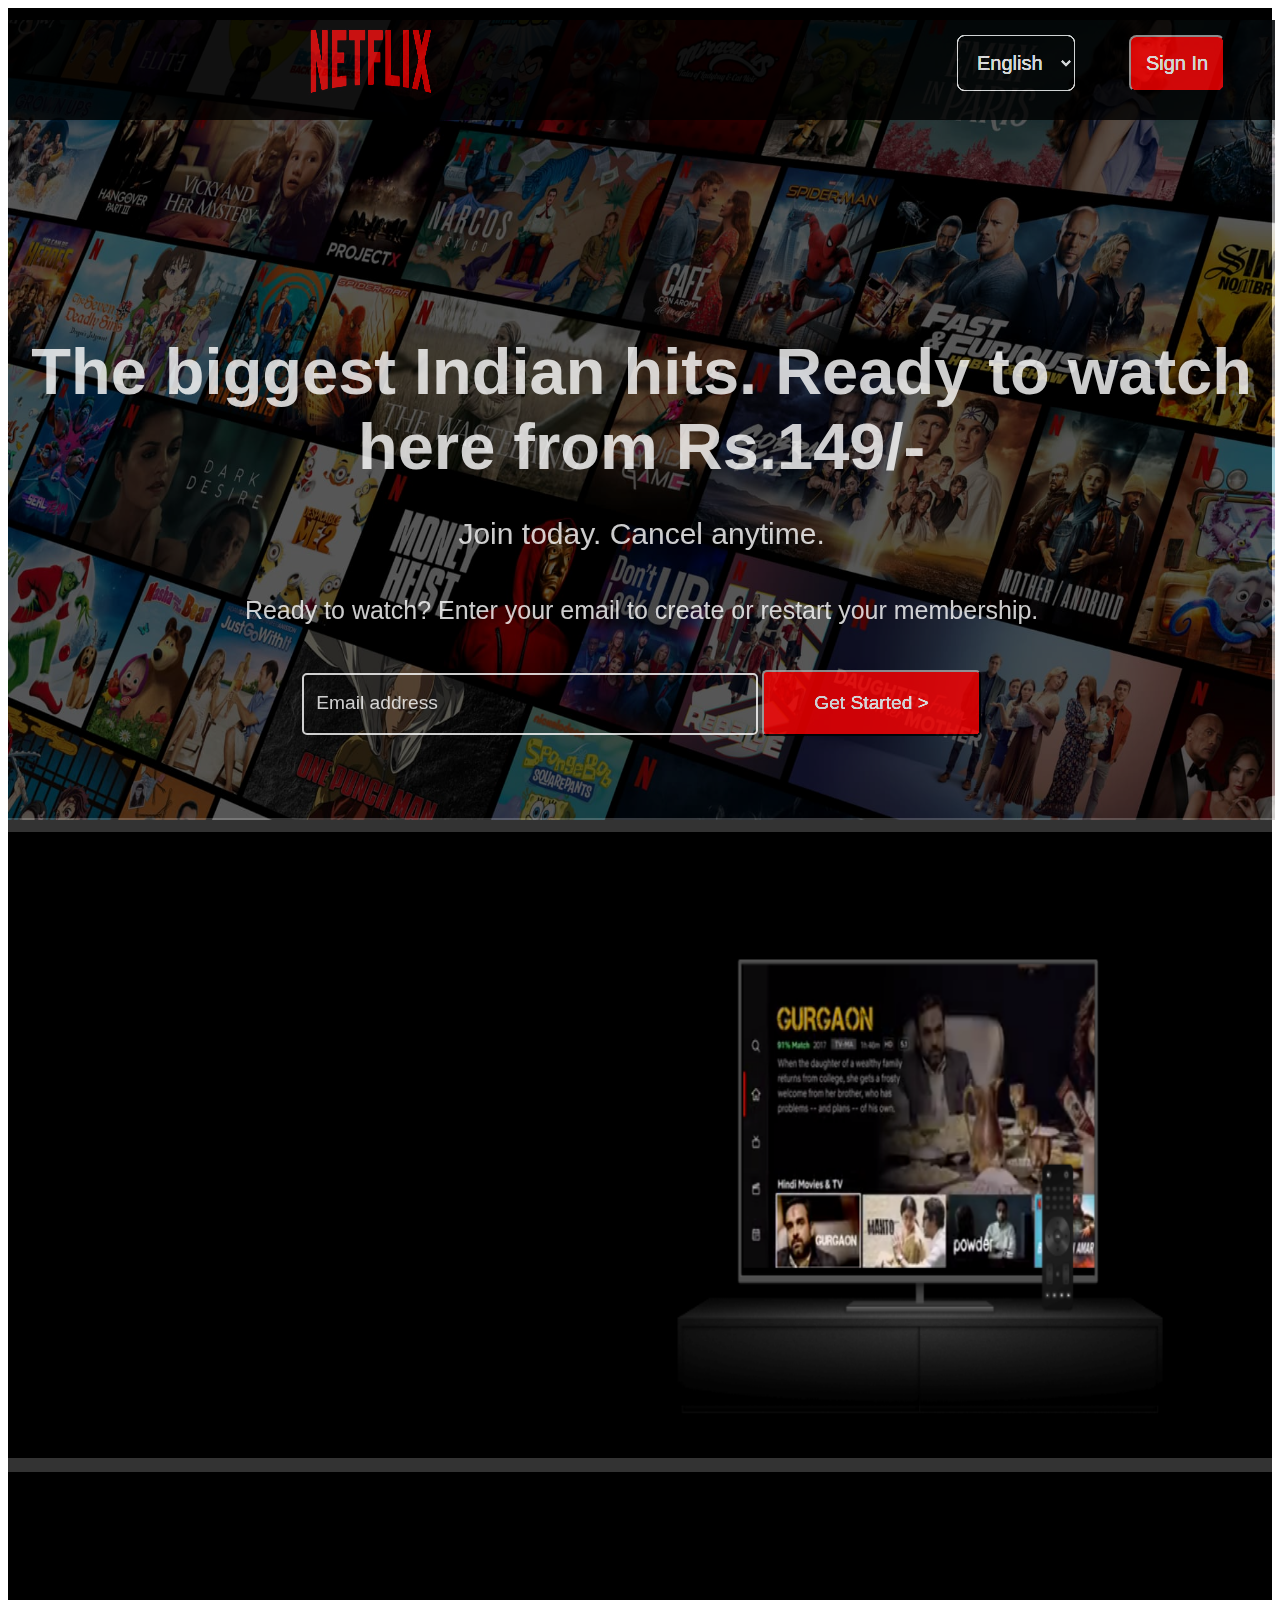
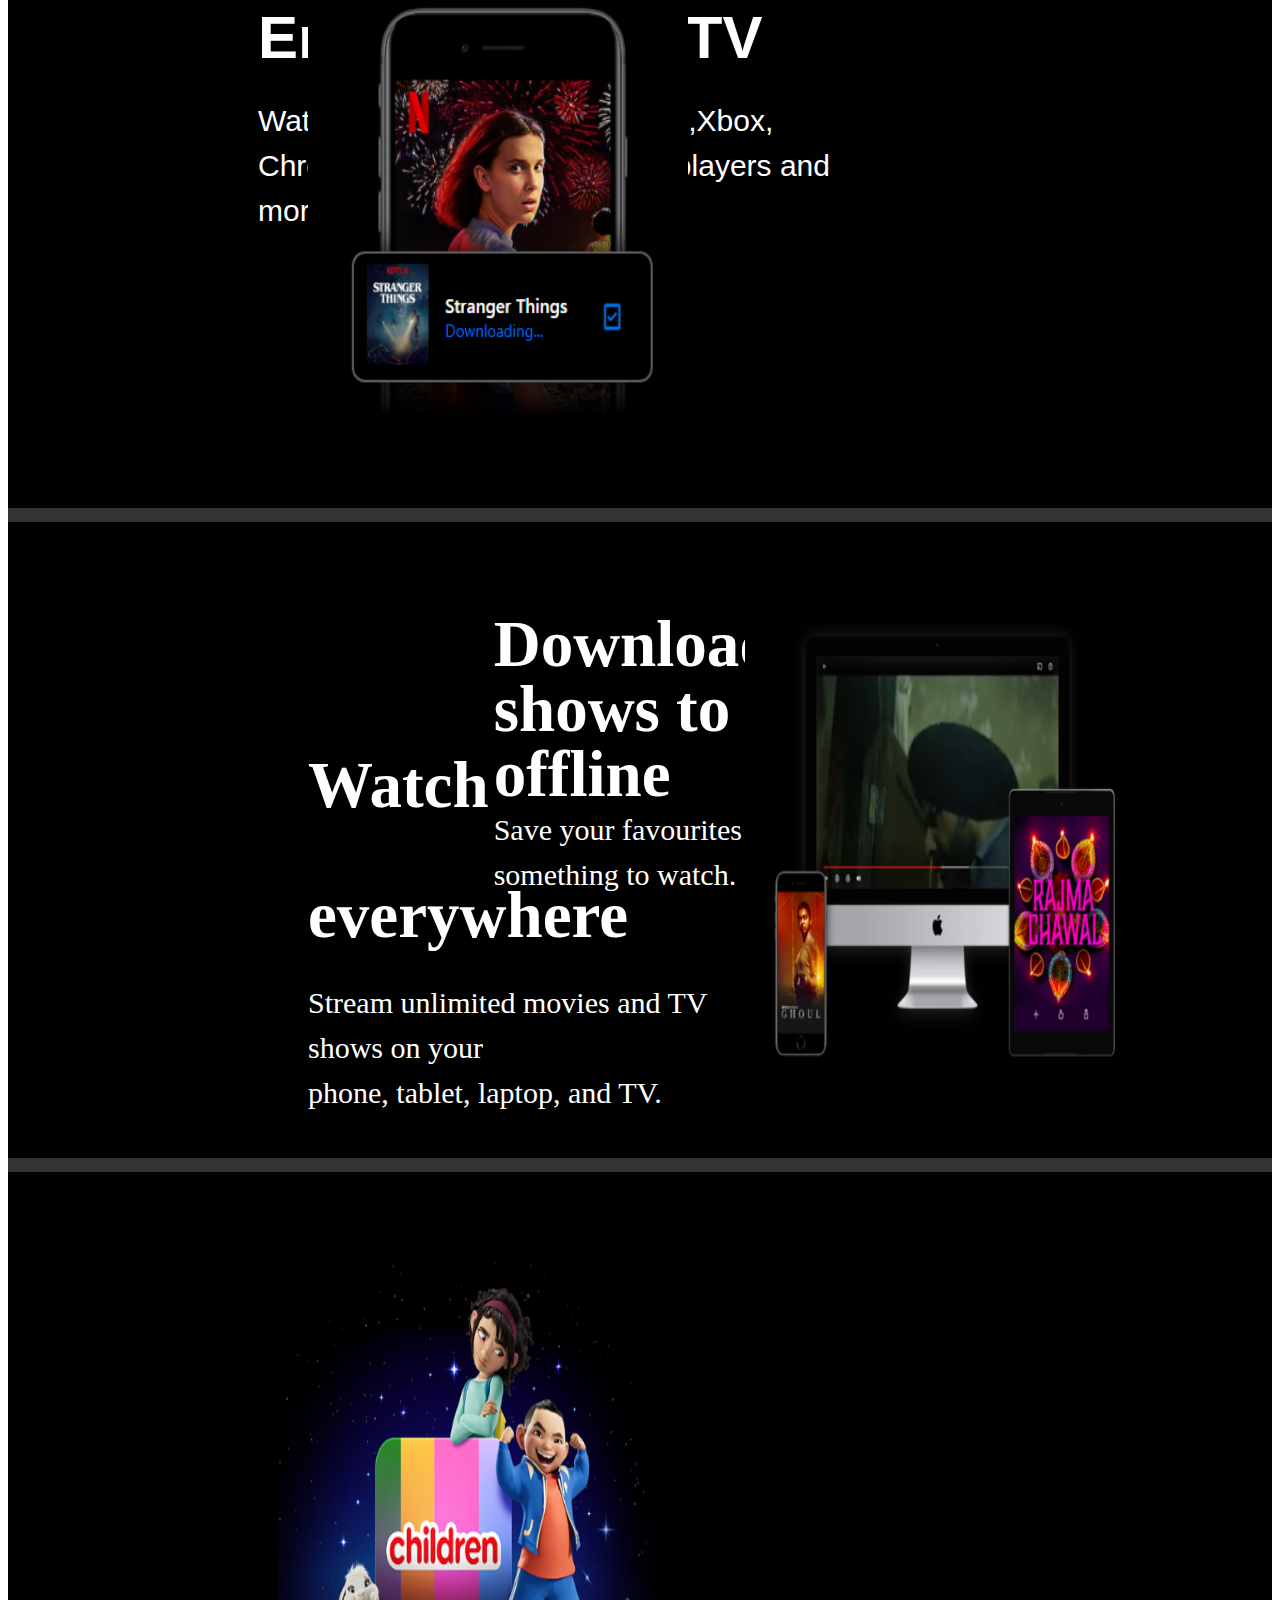
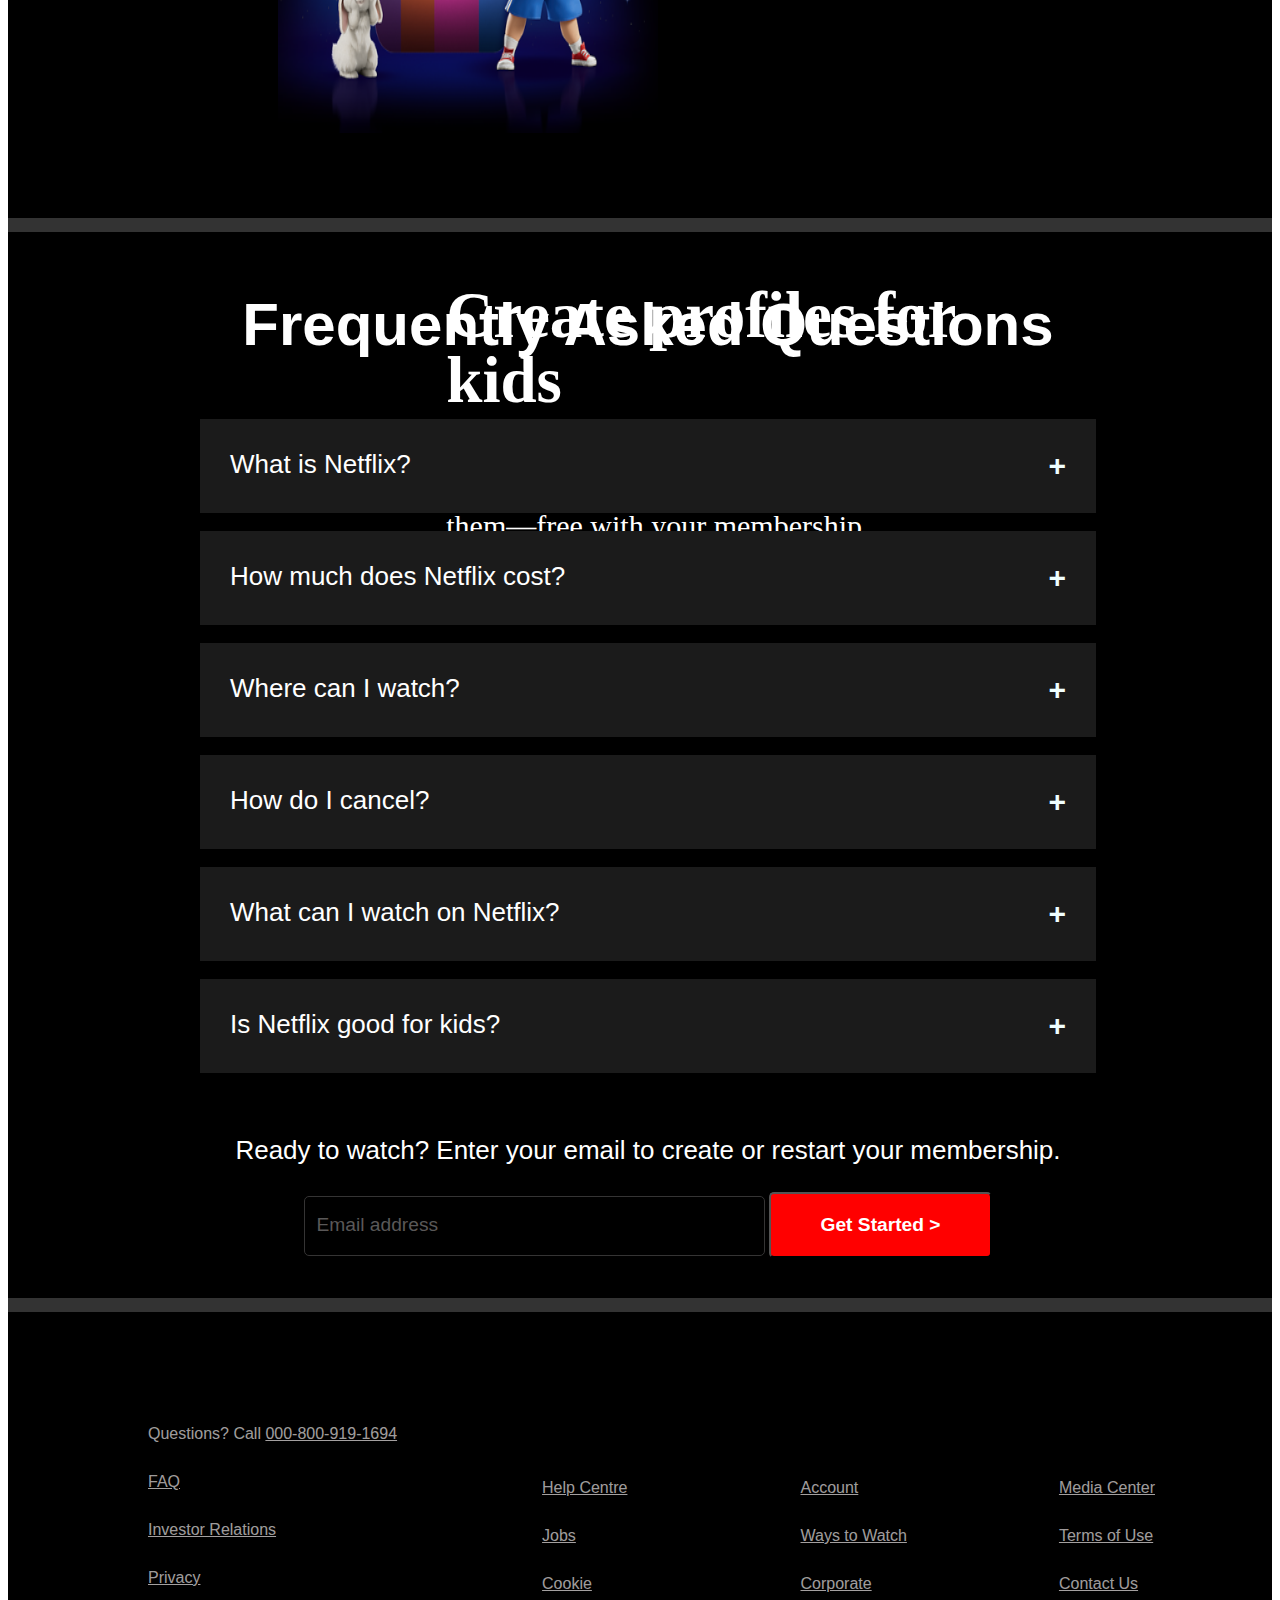
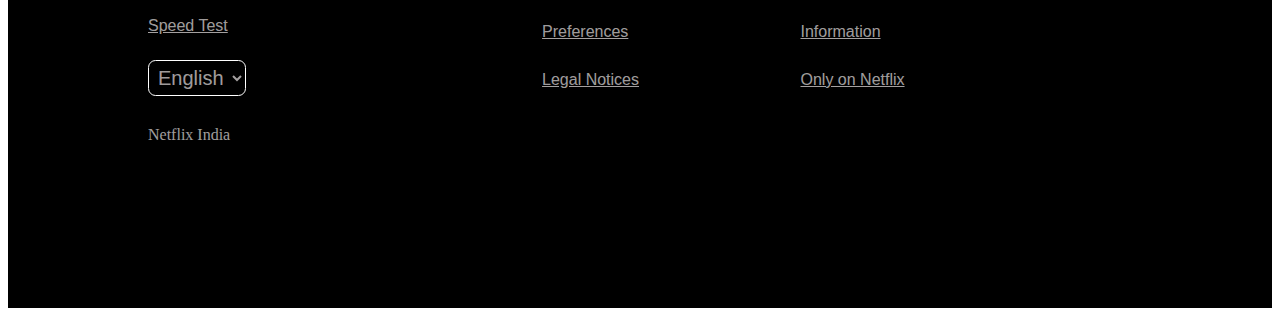
<file: Netflix/index.html>
<!DOCTYPE html>
<html>
    <head>
        <title>
            Home Page
        </title>
        <link rel="stylesheet" href="style.css">
        <meta charset="UTF-8">
        <meta meta name="viewport" content="width=device-width, initial-scale=1, maximum-scale=1, user-scalable=no">    </head>
    <body>
        <div id="page">
        <div id="top">
            <div id="logosec">
                <img src="logo.png" height="85%" width="10%" alt="no-preview" id="img">
                <div id="double">
                        <select id="translate">
                            <option>English</option>
                            <option>हिंदी</option>
                        </select>
                    <input type="button" id="signin" value="Sign In">
                </div>
                <div id="text">
                    <div id="pri">
                             <p>The biggest Indian hits. Ready to watch<br>
                                here from Rs.149/-<br>
                            <span id="extra">Join today. Cancel anytime.</span><br>
                            <span id="ex1">Ready to watch? Enter your email to create or restart your membership.</span>
                            </p>
                     </div>   
                </div>
                <div id="mail">
                    <div id="align">
                        <input type="email" placeholder="Email address" id="m1" name="mail">
                        <input type="button" value="Get Started >" id="bt1">
                    </div>
                </div>
            </div>
            <img src="netback1.jpg" height="800px" width="99%" alt="no-preview" id="back">
        </div>    
        <hr id="hr1">
        <div id="card1">
             <img src="pic1.png" height="75%" width="40%" alt="no-preview">
             <p>
                <span id="l1">Enjoy On Your TV</span><br>
                <span id="l2">Watch on smart TVs,PlayStation,Xbox,</span><br>
                <span id="l3">Chromecast, Apple TV, Blu-ray players and</span><br>
                <span id="l4">more.</span>
             </p>
        </div>
        <hr id="hr2">
        <div id="card2">
            <img src="pic2.png" height="75%" width="30%" alt="no-preview">
            <p>
                <span id="l11">Download your</span><br>
                <span id="l12">shows to watch</span><br>
                <span id="l12">offline</span><br>
                <span id="l14">Save your favourites easily and always have </span><br>
                <span id="l15">something to watch.</span>
            </p>
        </div>
        <hr id="hr3">
        <div id="card3">
            <img src="pic3.png" height="75%" width="30%" alt="no-preview" align="right">
            <p>
                <span id="l21">Watch everywhere</span><br>
                <span id="l22">Stream unlimited movies and TV shows on your</span><br>
                <span id="l23">phone, tablet, laptop, and TV.</span>
            </p>
        </div>
        <hr id="hr4">
       <div id="card4">
        <img src="pic4.png" height="75%" width="30%" alt="no-preview" align="left">
        <p>
            <span id="l31">Create profiles for</span><br>
            <span id="l32">kids</span><br>
            <span id="l33">Send children on adventures with their</span><br>
            <span id="l34">favourite characters in a space made just for</span><br>
            <span id="l35">them—free with your membership.</span>
        </p>
       </div>   
       <hr id="hr5"> 
        <div id="faq">
             <p>Frequently Asked Questions</p>
                <div class="ques">
                    <button type="button" class="collapsible">What is Netflix?<span id="icon">&#43</span></button>
                    <div class="content">
                        <p>Netflix is a streaming service that offers a wide variety of award-winning TV shows, movies, anime, documentaries and more – on thousands of internet-connected devices.
                        </p>
                        <p>You can watch as much as you want, whenever you want, without a single ad - all for one low monthly price. There's always something new to discover, and new TV shows and movies are added every week!
                        </p>                     
                    </div>
                </div><br>
                  <div id="ques1">
                        <button type="button" class="collapsible">How much does Netflix cost?<span id="icon">&#43</span></button>
                        <div class="content">
                            <p>Watch Netflix on your smartphone, tablet, Smart TV, laptop, or streaming device, all for one fixed monthly fee. Plans range from ₹ 149 to ₹ 649 a month. No extra costs, no contracts.</p>                    
                         </div>
                  </div><br>
                  <div id="ques2">
                        <button type="button" class="collapsible" >Where can I watch?<span id="icon">&#43</span></button>
                        <div class="content">
                            <p>Watch anywhere, anytime. Sign in with your Netflix account to watch instantly on the web at netflix.com from your personal computer or on any internet-connected device that offers the Netflix app, including smart TVs, smartphones, tablets, streaming media players and game consoles.</p>
                            <p>You can also download your favourite shows with the iOS, Android, or Windows 10 app. Use downloads to watch while you're on the go and without an internet connection. Take Netflix with you anywhere.</p>              
                        </div>                        
                    </div><br>
                <div id="ques3">
                    <button type="button" class="collapsible">How do I cancel?<span id="icon">&#43</span></button>
                        <div class="content">
                            <p> Netflix is flexible. There are no annoying contracts and no commitments. You can easily cancel your account online in two clicks. There are no cancellation fees – start or stop your account anytime.
                            </p>                        
                        </div>                        
                </div><br>
                <div id="ques4">
                    <button type="button" class="collapsible">What can I watch on Netflix?<span id="icon">&#43</span></button>
                        <div class="content">
                            <p> Netflix has an extensive library of feature films, documentaries, TV shows, anime, award-winning Netflix originals, and more. Watch as much as you want, anytime you want.
                            </p>                   
                        </div>                        
                </div><br>
                <div id="ques4">
                    <button type="button" class="collapsible" &#43;>Is Netflix good for kids?<span id="icon">&#43</span></button>
                        <div class="content">
                            <p>The Netflix Kids experience is included in your membership to give parents control while kids enjoy family-friendly TV shows and films in their own space.</p>
                            <p>Kids profiles come with PIN-protected parental controls that let you restrict the maturity rating of content kids can watch and block specific titles you don’t want kids to see.</p>                     
                        </div>                        
                </div><br><br>
            <div class="reg">
                <p>Ready to watch? Enter your email to create or restart your membership.</p>
                <input type="text" placeholder="Email address" id="m2">
                <input type="button" value="Get Started >" id="bt2">
            </div>
            <br><br>
        </div>
        <hr id="hr6">
        <div id="footer">
         <div id="col-1">
          <ul>
            <li>Questions? Call <u>000-800-919-1694</u></li>
            <li><u>FAQ</u></li>
            <li><u>Investor Relations</u></li>
            <li><u>Privacy</u></li>
            <li><u>Speed Test</u></li>
            <li>
                <select>
                    <option>English</option>
                    <option>हिंदी</option>
                </select>
            </li>
            Netflix India
          </ul>
        </div>
        <div class="col-2">
            <ul>
                <br><br><br>
                <li><u>Help Centre</u></li>
                <li><u>Jobs</u></li>
                <li><u>Cookie Preferences</u></li>
                <li><u>Legal Notices</u></li>
            </ul>
        </div>
        <div class="col-3">
            <ul>
                <br><br><br>
                <li><u>Account</u></li>
                <li><u>Ways to Watch</u></li>
                <li><u>Corporate Information</u></li>
                <li><u>Only on Netflix</u></li>
            </ul>
        </div>
        <div class="col-4">
            <ul>
                <br><br><br>
                <li><u>Media Center</u></li>
                <li><u>Terms of Use</u></li>
                <li><u>Contact Us</u></li>
            </ul>
        </div>
        </div> 
        </div>
    </div>
        <script>
         var coll = document.getElementsByClassName("collapsible");
        var i;
        for (i = 0; i < coll.length; i++) {
    coll[i].addEventListener("click", function() {
    this.classList.toggle("active");
    var content = this.nextElementSibling;
    if (content.style.display === "block") {
      content.style.display = "none";
    } else {
      content.style.display = "block";
    }
  });
}
        </script>
    </body>
</html>
</file>
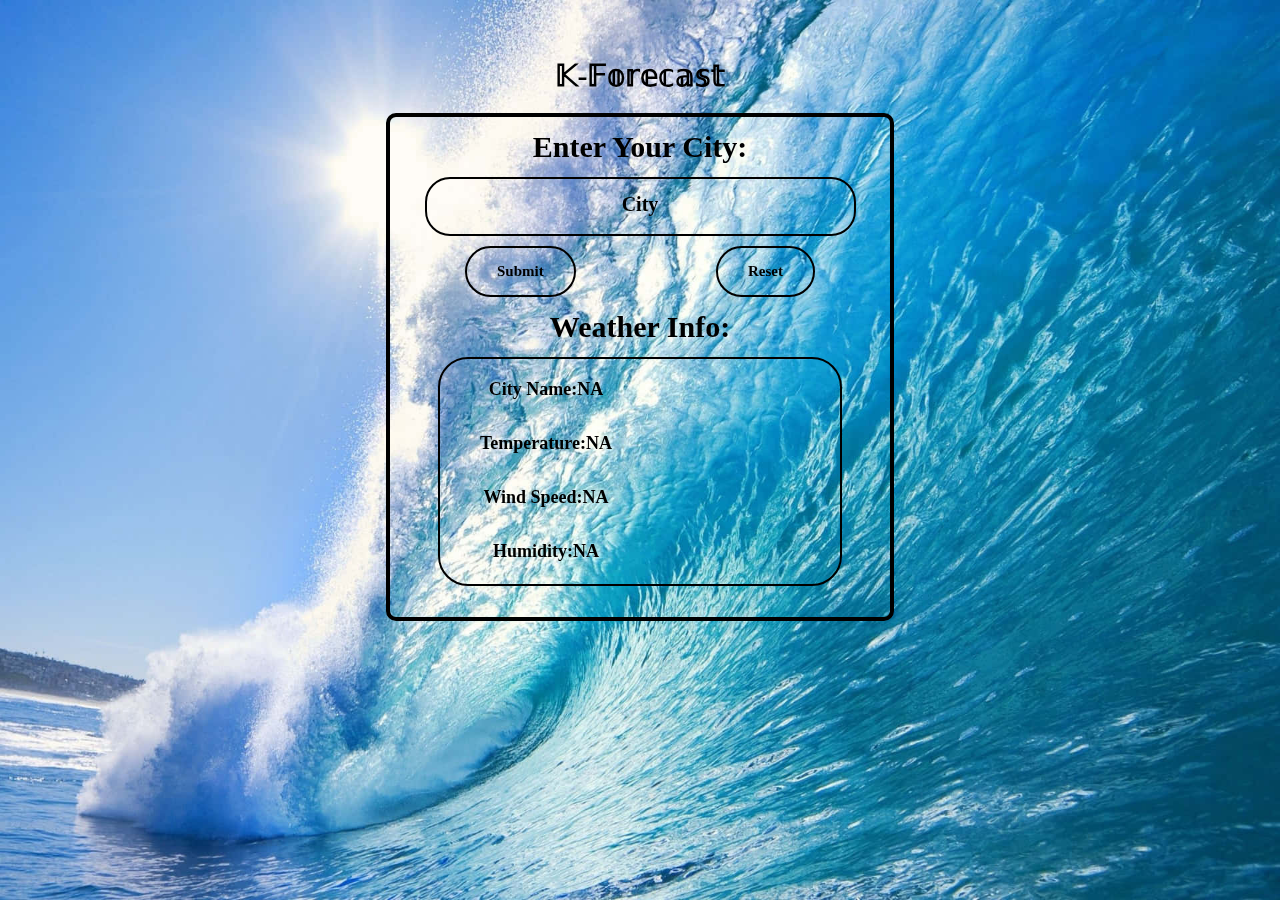
<file: Weather/index.html>
<!DOCTYPE html>
<html>
    <head>
        <title>Home Page</title>
        <link rel="stylesheet" href="external.css">
        <meta charset="UTF-8">
        <meta name="viewport" content="width=device-width, initial-scale=1.0">
    </head>
    <body>
       <div id="top"></div>
        <h1 style="text-align: center;color:black;font-size:30px;">𝕂-𝔽𝕠𝕣𝕖𝕔𝕒𝕤𝕥</h1>
       </div>
       <div class="middle">
        <form>
        <span>Enter Your City:</span><br>
        <input type="text" placeholder="City" name="location" id="loc"><br>
        <div class="button">
        <button id="b1" type="button" onclick="extract()">Submit</button>
        <input type="reset" value="Reset" id="b2" onclick="reset()"></form>     
        </div>  
        <span>
            Weather Info:<br>
        </span>
          <div id="display">
          <ul>
            <li>City Name:<span id="city">NA</span></li>
            <li>Temperature:<span id="temp">NA</span></li>
            <li>Wind Speed:<span id="speed">NA</span></li>
            <li>Humidity:<span id="hum">NA</span></li>
          </ul>
           </div>
       </div>
       <script>
        var y;
        const apiKey="d61e95d7867ad0ee8890a1377f5a9138";
        const apiUrl="https://api.openweathermap.org/data/2.5/weather?&units=metric&q=";
        const box=document.getElementById("loc");
        const searchbtn=document.getElementById("b1");
        async function checkweather(city)
            {
            const response=await fetch(apiUrl + city + `&appid=${apiKey}`);
            var data=await response.json();
            console.log(data);
            document.querySelector("#city").innerHTML=data.name;
            document.querySelector("#temp").innerHTML=Math.round(data.main.temp)+ "*C";
            document.querySelector("#speed").innerHTML=data.wind.speed +"kmph";
            document.querySelector("#hum").innerHTML=data.main.humidity+"%";      
        } 
        function extract()
        {
             y=document.getElementById("loc").value;
             checkweather(y)
        }
         function reset()
         {
             document.reload()
         }
       
            console.log(box.value)
           
       </script>
    </body>
</html>
</file>
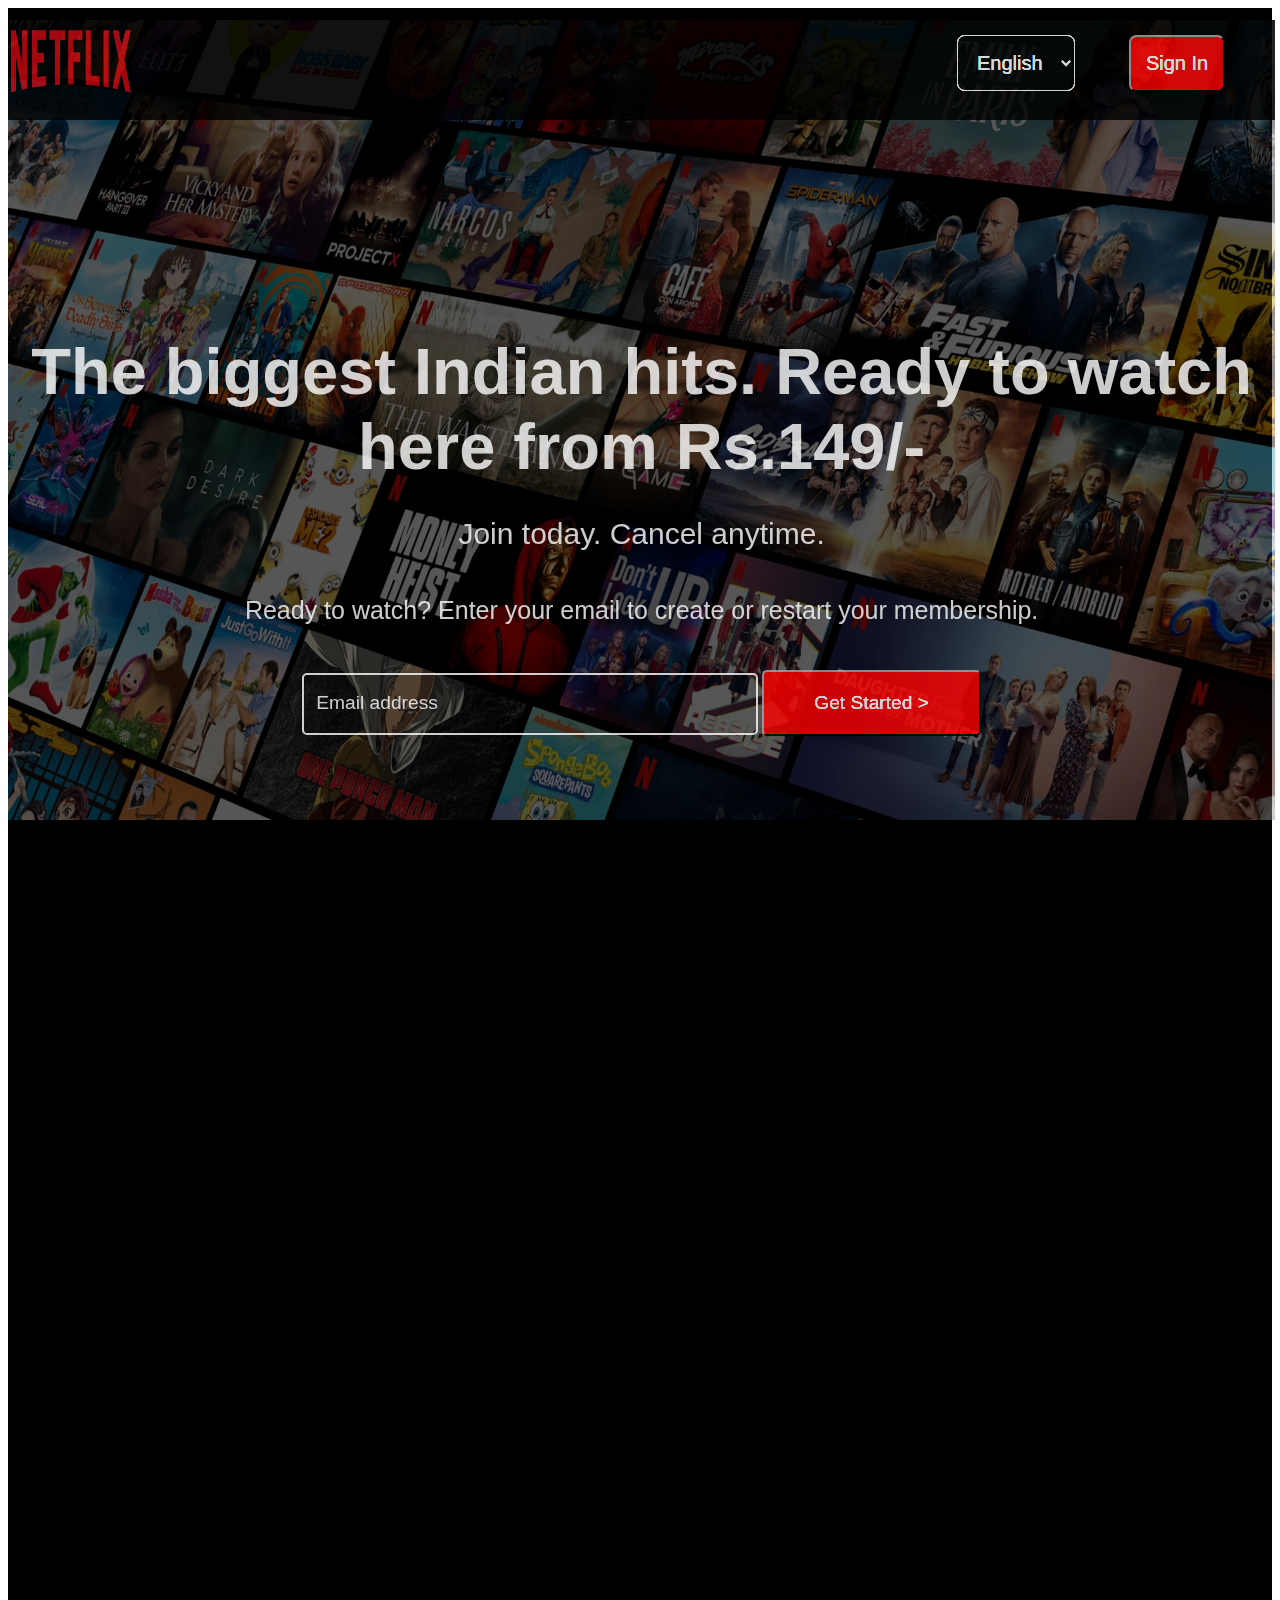
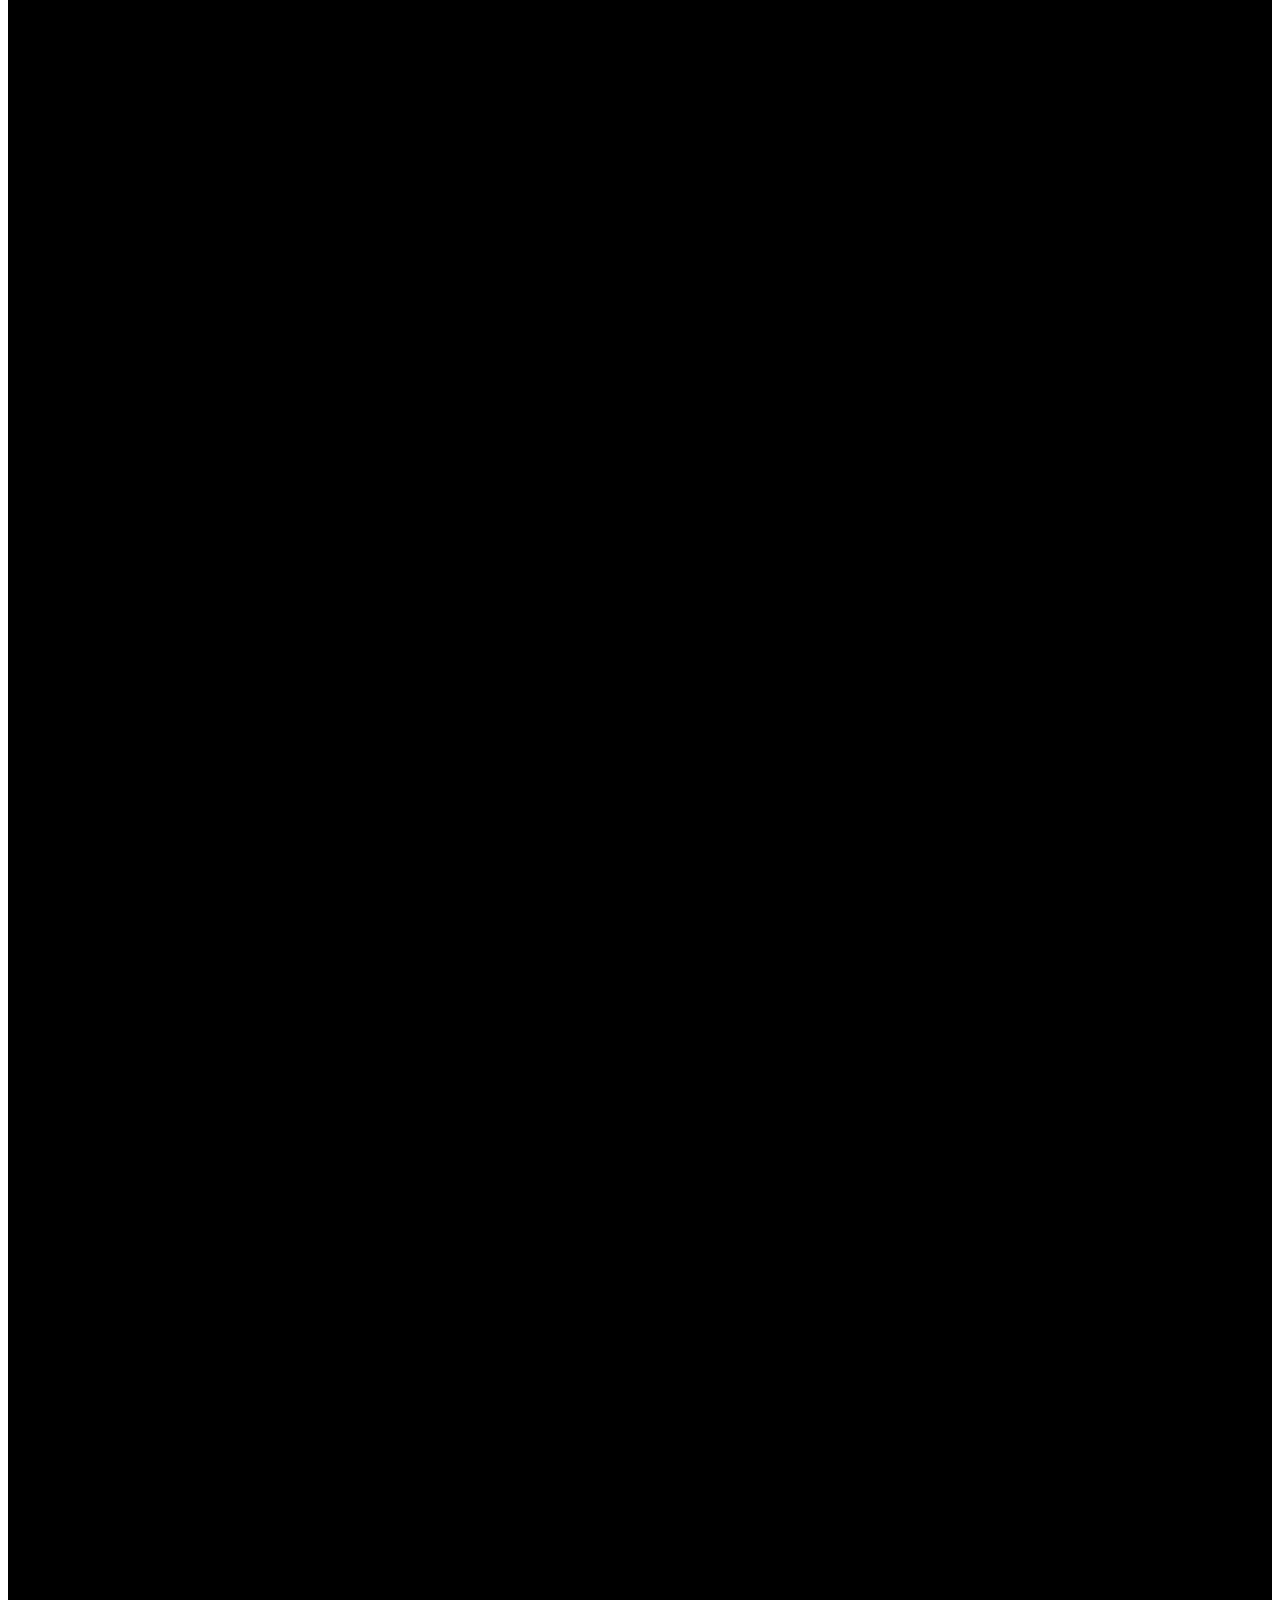
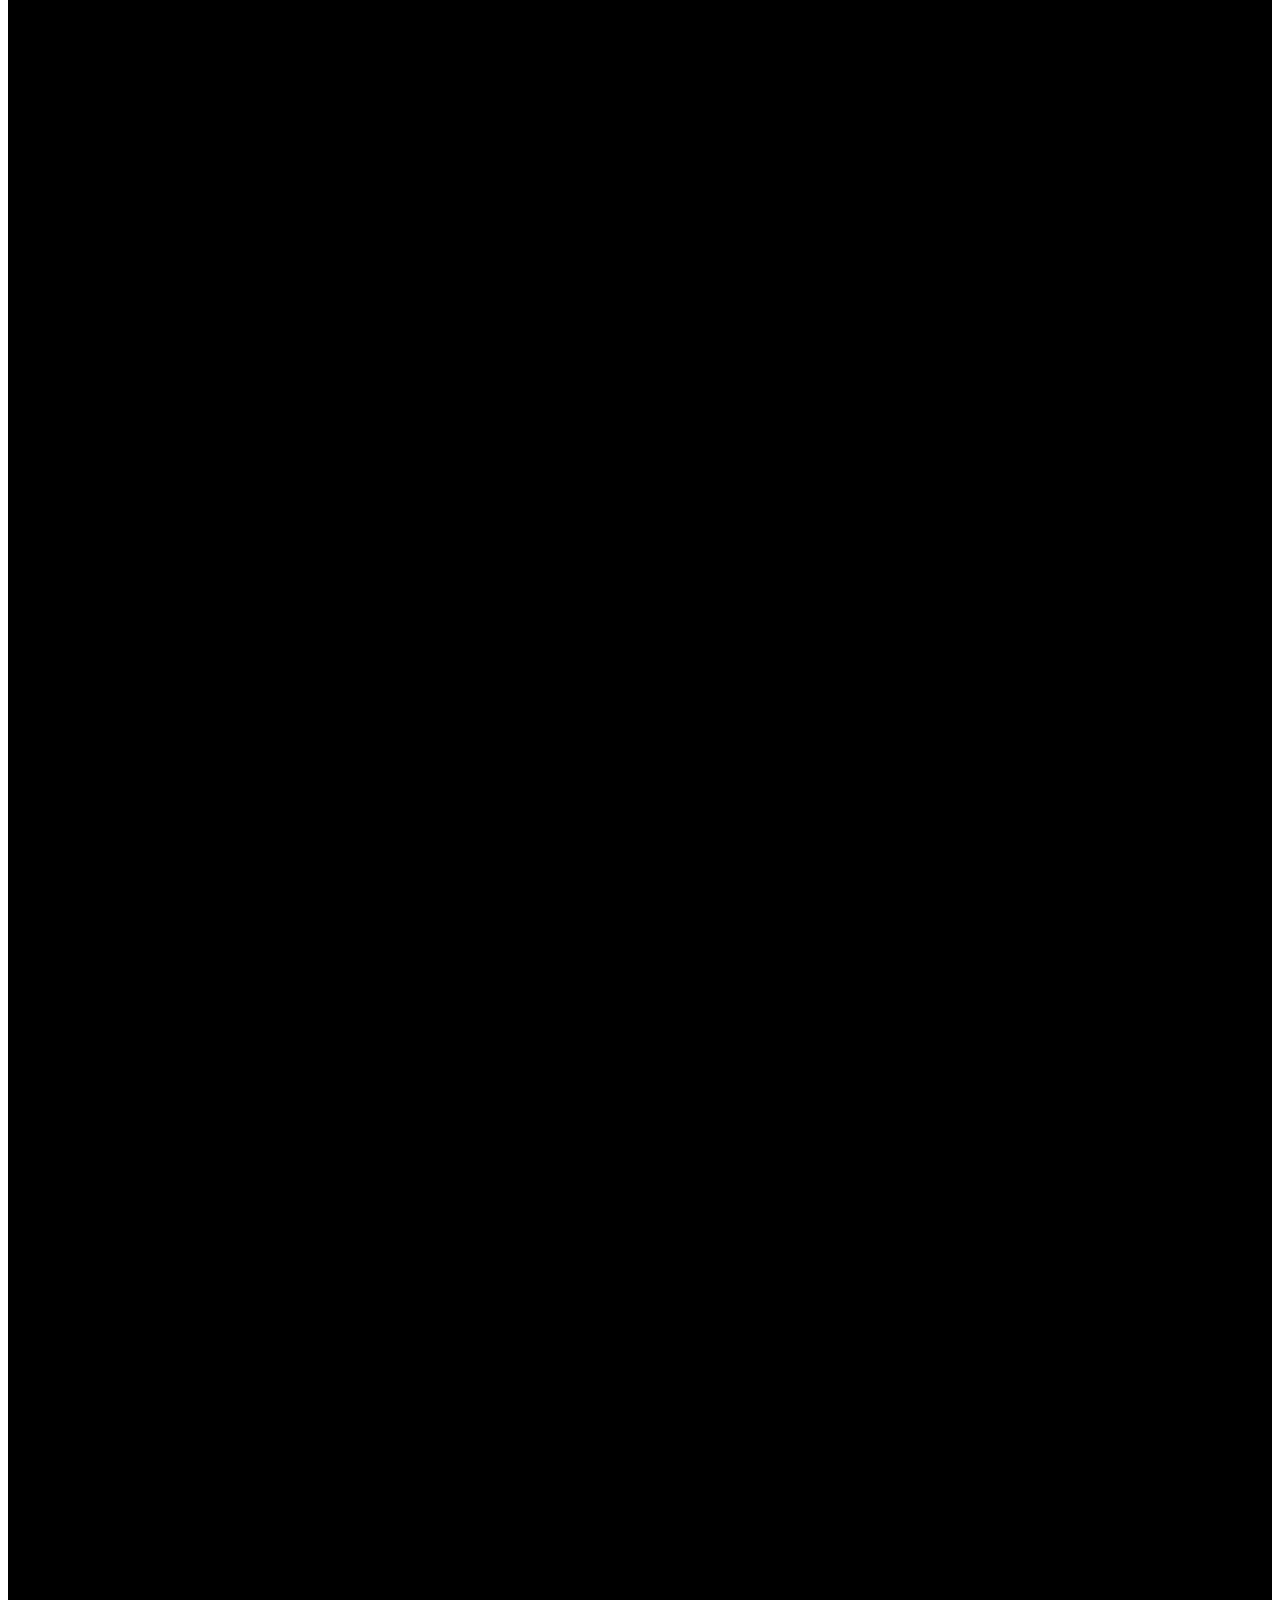
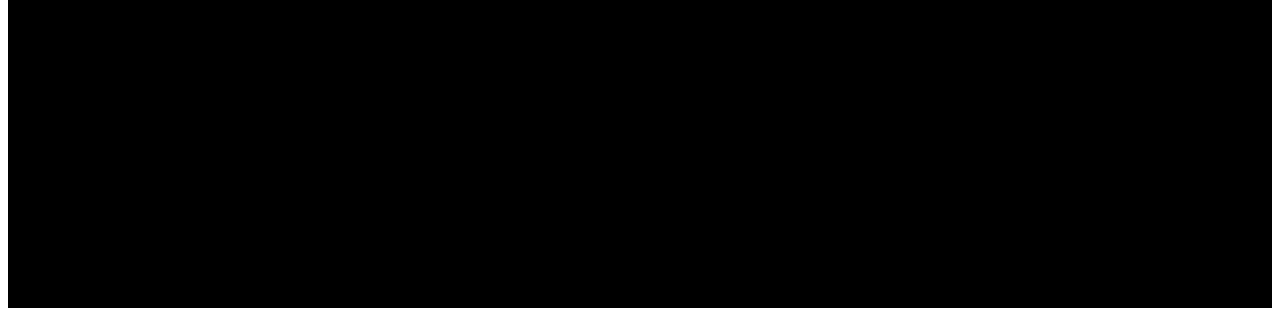
<file: Netflix/Home.html>
<!DOCTYPE html>
<html>
    <head>
        <title>
            Home Page
        </title>
        <link rel="stylesheet" href="style.css">
    </head>
    <body>
        <div id="page">
        <div id="top">
            <div id="logosec">
                <img src="logo.png" height="85%" width="10%" alt="no-preview">
                <div id="double">
                        <select id="translate">
                            <option>English</option>
                            <option>हिंदी</option>
                        </select>
                    <input type="button" id="signin" value="Sign In">
                </div>
                <div id="text">
                    <div id="pri">
                             <p>The biggest Indian hits. Ready to watch<br>
                                here from Rs.149/-<br>
                            <span id="extra">Join today. Cancel anytime.</span><br>
                            <span id="ex1">Ready to watch? Enter your email to create or restart your membership.</span>
                            </p>
                     </div>   
                </div>
                <div id="mail">
                    <div id="align">
                        <input type="email" placeholder="Email address" id="m1" name="mail">
                        <input type="button" value="Get Started >" id="bt1">
                    </div>
                </div>
            </div>
            <img src="netback1.jpg" height="800px" width="99%" alt="no-preview">
        </div>
        </div>
    </body>
</html>
</file>
<file: Netflix/style.css>
#page{
    height: 5100px;
    width: 100%;
    background-color: black;
}
#top img{
    opacity: 0.45;
 
}
#top{
    position: absolute;
    top: 20px;
    height: 900px;
    width:100%;
}
#logosec{
    height: 100px;
    width: 99%;
    /* border: 5px white solid; */
    position:absolute;
    background-color:black;
    z-index:4;
    opacity:0.8 ;
    filter:brightness(200%);
    
}
#logosec #img{
    filter:brightness(300%);
    filter: contrast(400%);
    filter: saturate(400%);
    margin-left: 300px;
    z-index: 5;
}
#signin{
    background-color: rgba(255, 0,0);
    color: white;
    padding: 15px;
    font-size:20px;
    font-family:'Lucida Sans', 'Lucida Sans Regular', 'Lucida Grande', 'Lucida Sans Unicode', Geneva, Verdana, sans-serif;
    border-radius:7.5px;
    position: relative;
    margin-left: 50px;
    margin-right: 50px;
}
#translate{
    padding: 15px;
    background-color: transparent;
    color:white;
    font-family:'Lucida Sans', 'Lucida Sans Regular', 'Lucida Grande', 'Lucida Sans Unicode', Geneva, Verdana, sans-serif;
    font-size:20px;
    border-radius:7.5px;
    border: 0.5px white solid;
    border-width: 0.05px;
}
#double{
    display: inline;
    float: right;
    margin-top: 15px;
}
select option{
    border:0.5px white solid;
}
#text{
    height: 700px;
    width:100%;
    position: absolute;
    color:white;
    font-family:Arial, Helvetica, sans-serif;
    font-weight:bolder;
    text-align: center;
    filter: brightness(100%);
}
#text #pri{
    text-align: center;
    margin-top: 225px;
    font-size:65px;
    height: 150px;
}
#text #pri #extra{
    font-size:30px;
    font-weight: lighter;
}
#text #pri #ex1{
    font-size:25px;
    font-weight: lighter;
}
#top #mail {
    position: absolute;
    top: 650px;
    height: 100px;
    width:100%;
    justify-content: center;
    display:flex;
}
#top #mail #m1{
 padding-right:250px;
 padding-top: 20px;
 padding-bottom: 20px;
 text-align:left;
 background-color: transparent;
 border-radius: 5px;
 border: 2px solid white;
 font-family: 'Times New Roman', Times, serif;
 font-size: medium;
 color:white;
}
input::placeholder{
    font-family: Arial, Helvetica, sans-serif;
    font-size: larger;
    color: white;
    text-indent: 10px;
}
#top #mail #bt1{
    padding-top: 20px;
   padding-bottom: 20px;
   background-color:red;
   color:white;
   font-family: Arial, Helvetica, sans-serif;
   font-size: larger;
   padding-right: 50px;
   padding-left: 50px;
   border-radius: 5px;
}
#hr1{
    position: absolute;
    width: 99%;
    height: 12px;
    background-color:rgba(255,255,255,0.2);
    top:810px;
    border-color: transparent;
}
#card1{
    height: 650px;
    width: 99%;
    position: absolute;
    top: 830px;
}
#card1 img{
    float: right;
    margin-top:110px;
    margin-right: 100px;
}
#card1 p{
    color:white;
    float: left;
    margin-left: 250px;
    margin-top: 150px;
}
#card1 p span{
    font-family: Arial, Helvetica, sans-serif;
}
#card1 p #l1{
   font-size: 60px;
   font-weight:bolder;
   line-height: 2;
}
#card1 p #l2,#l3,#l4
{
    line-height: 1.5;
    font-size: 30px;
   font-weight:lighter; 
}
#hr2{
   
    position: absolute;
    width: 99%;
    height: 12px;
    background-color:rgba(255,255,255,0.2);
    top:1450px;
    border-color: transparent;
}
#card2{
    height: 650px;
    width: 99%;
    position: absolute;
    top: 1470px;
}
#card2 img{
    margin-left: 300px;
    margin-top: 100px;
}
#card2 p{
    color: white;
    float: right;
    margin-top: 150px;
    margin-right:250px ;
    line-height: 2;
} 
 #card2 p #l11,#l12,#l13 {
    font-size: 65px;
    font-weight:bolder;
    line-height: 1;
 }
 #card2 p #l14,#l15{
    line-height: 1.5;
    font-size: 30px;
   font-weight:lighter;   
 } 
#hr3{
    position: absolute;
    width: 99%;
    height: 12px;
    background-color:rgba(255,255,255,0.2);
    top:2100px;
    border-color: transparent;
}
#card3
{
    height: 650px;
    width: 99%;
    position: absolute;
    top: 2120px;
}
#card3 img{
    margin-right: 150px;
    margin-top: 75px;
}
#card3 p{
    color: white;
    margin-left: 300px;
    margin-top: 200px;
}
#card3 p #l21{
    font-size: 65px;
    font-weight:bolder;
    line-height: 2;

}
#card3 p #l22,#l23{
    line-height: 1.5;
    font-size: 30px;
   font-weight:lighter;

}
#hr4{
    position: absolute;
    width: 99%;
    height: 12px;
    background-color:rgba(255,255,255,0.2);
    top:2750px;
    border-color: transparent;
}
#card4
{
    height: 650px;
    width: 99%;
    position: absolute;
    top: 2770px;
}
#card4 img{
    margin-left: 270px;
    margin-top: 75px;
}
#card4 p{
    color:white;
    margin-top: 150px;
    float: right;
    margin-right: 300px;
    line-height: 2;
}
#card4 #l31,#l32
{
    font-size: 65px;
    font-weight:bolder;
    line-height: 1;
}
#card4 #l33,#l34,#l35
{
    line-height: 1.5;
    font-size: 30px;
   font-weight:lighter;
}
#hr5{
    position: absolute;
    width: 99%;
    height: 12px;
    background-color:rgba(255,255,255,0.2);
    top:3410px;
    border-color: transparent;
}
#faq{
    position: absolute;
    top:3430px;
    height:auto;
    width:100%;
    text-align: center;
}
#faq p{
    color:white;
    font-size: 60px;
   font-weight:bolder;
   text-align: center;
   font-family: Arial, Helvetica, sans-serif;
   font-weight: 900;
}
#back{
    filter: brightness(100%);
}

#faq .collapsible {
    background-color: rgb(27, 27, 27);
    color: white;
    cursor: pointer;
    padding: 18px;
    width: 70%;
    border: none;
    text-align: left;
    outline: none;
    font-size: 26px;
    height: auto;
    width: 70%;
    font-family: Arial, Helvetica, sans-serif;
    padding: 30px;
  }
  
 #faq .collapsible:hover {
    background-color: rgb(53, 52, 52);
  }
  
 #faq .content {
    height: auto;
    width: 70%;
    font-size: 25px;
    text-align: left;
    display: none;
    overflow: hidden;
    background-color: rgb(27, 27, 27);
    margin: auto;
    margin-top: 2px;
    
}
#faq .content p{
    font-size: 28px;
    text-align: left;
    font-weight: lighter;
    margin-left: 17px;
}

#faq .reg p{
    color: white;
    font-size: 26px;
    font-weight: normal;
}
#faq .reg #m2{
padding-right:250px;
 padding-top: 20px;
 padding-bottom: 20px;
 text-align:left;
 background-color: transparent;
 border-radius: 5px;
 border: 2px solid white;
 font-family:Arial, Helvetica, sans-serif;
 font-size: medium;
 color:white ;
 border:0.5px rgb(53, 52, 52) solid ;
}
#faq .reg #bt2{
    padding-top: 20px;
    padding-bottom: 20px;
    background-color:red;
    color:white;
    font-family: Arial, Helvetica, sans-serif;
    font-size: larger;
    padding-right: 50px;
    padding-left: 50px;
    border-radius: 5px;
    font-weight: bolder;
}
#faq .reg #m2::placeholder{
    color:rgb(90, 88, 88); 
    font-family: Arial, Helvetica, sans-serif;
}
#top #mail #bt1::placeholder{
    color: white;
    font-family: Arial, Helvetica, sans-serif;
}
#hr6{
    position: absolute;
    width: 99%;
    height: 12px;
    background-color:rgba(255,255,255,0.2);
    top:4490px;
    border-color: transparent;
}
 #footer{
    height: auto;
    width: 99%;
    position: absolute;
    top:4510px ;
    color: white;
    display: flex;
    flex-direction: row;

}
#footer ul li{
    line-height: 3;
    font-size: medium;
    font-family: Arial, Helvetica, sans-serif;
    cursor: pointer;
    list-style: none;
    font-weight: normal;
    color:rgba(241, 236, 236, 0.678);   
}
#footer ul {
    color:rgba(241, 236, 236, 0.678); 
    margin-left: 100px;
    margin-top: 100px;
    float: left;
}
#footer ul li select{
    padding: 5px;
    background-color: transparent;
    color:rgba(241, 236, 236, 0.678);
    font-family:'Lucida Sans', 'Lucida Sans Regular', 'Lucida Grande', 'Lucida Sans Unicode', Geneva, Verdana, sans-serif;
    font-size:20px;
    border-radius:7.5px;
    border: 0.5px white solid;
    border-width: 0.05px;
    margin-top: 10px;
    margin-bottom: 30px;
}
.col-1,.col-2,.col-3,.col-4{
    height: 591px;
    width: 20%;
    margin-left: 5px;
}
#icon{
    color: azure;
    font-size:30px;
    font-weight: bolder;
    float:right
}
</file>
<file: Weather/external.css>
body{
    background-image: url(bg12.jpg);
    background-attachment: fixed;
    background-repeat: no-repeat;
    background-size:100% 100% ;
    backdrop-filter: brightness(1);
}

#top{
    height: 30px;
    width: 100%;
}

.middle{
    height: 500px;
    width:500px;
    border:4px solid black;
    margin: 0 auto;
    text-align: center;
    line-height:2;
    border-radius: 10px;    
    
}
span{
    font-family: 'Times New Roman', Times, serif;
    font-size:30px;
    color: black;
    font-weight:bold;
}
#loc{
    padding:20px 125px 20px 125px; 
    border-radius: 25px;
    border-color: black;
    text-align: center;
    background-color: transparent;
    border-style: solid;
}
#loc::placeholder{
    color:rgb(34, 32, 32);
    font-size: 20px;
    font-family:'Times New Roman', Times, serif ;
    color: black;
    font-weight: bold;
}

#b1{
    font-family: 'Times New Roman', Times, serif;
    font-size:15px;
    font-weight: bolder;
    padding:15px 30px 15px 30px ;
    background-color: transparent;
    float: left;
    margin-left: 75px;
    border-radius: 30px;
    border:2.5px solid black;
    color: black;
}
#b2{
    font-family: 'Times New Roman', Times, serif;
    font-size:15px;
    font-weight:900;
    padding:15px 30px 15px 30px ;
    background-color: transparent;
    float: right;
    margin-right: 75px;
    border-radius: 30px;
    border:2.5px solid black;
}
.button{
    display: flex;
    justify-content:space-between;
    margin-top: 10px;
    flex-direction: row;
}
#b1:active,#b2:active{
    transform: scale(0.9);

}
#display{
    margin-top: 20px;
    height:225px;
    width: 80%;
    border:2px solid black;
    margin: auto;
    border-radius: 30px;  
}
#display ul{
    list-style: none;
    line-height: 3;
    float: left;
    font-family: 'Times New Roman', Times, serif;
    font-size: 18px;
    font-weight:bolder;
    margin-top: 3px;
}
#display span{
    font-size: 18px;
    font-weight:bolder;

}
</file>
